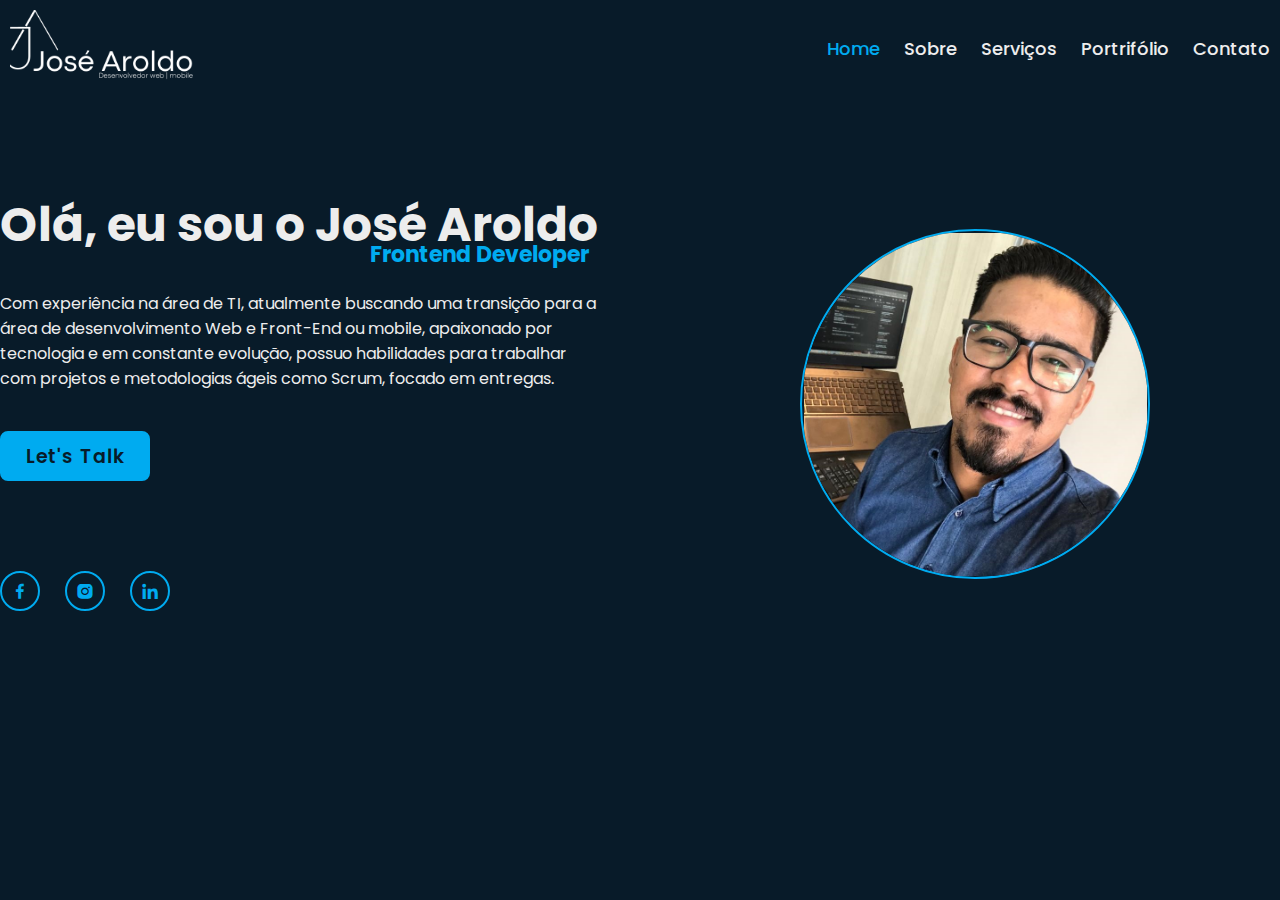
<file: index.html>
<!DOCTYPE html>
<html lang="pt-BR">
   <head>
      <meta charset="UTF-8" />
      <meta http-equiv="X-UA-Compatible" content="IE=edge" />
      <meta name="viewport" content="width=device-width, initial-scale=1.0" />
      <link rel="stylesheet" href="./pages/css_pages/base.css" />
      <link rel="stylesheet" href="./pages/css_pages/home.css" />
      <link rel="preconnect" href="https://fonts.googleapis.com" />
      <link rel="preconnect" href="https://fonts.gstatic.com" crossorigin />
      <link
         href="https://fonts.googleapis.com/css2?family=Poppins&display=swap"
         rel="stylesheet"
      />
      <link
         href="https://unpkg.com/boxicons@2.1.4/css/boxicons.min.css"
         rel="stylesheet"
      />
      <link rel="icon" href="./images/icon.png" type="image/png" />
      <title>José Aroldo</title>
   </head>
   <body>
      <div class="container">
         <header class="header">
            <a href="./index.html" class="logo"
               ><img src="./images/logo-white.png"
            /></a>

            <nav class="navbar">
               <a href="./index.html" class="active">Home</a>
               <a href="./pages/about.html">Sobre</a>
               <a href="./pages/services.html">Serviços</a>
               <a href="./pages/portifolio.html">Portrifólio</a>
               <a href="./pages/contact.html">Contato</a>
            </nav>
         </header>
      </div>
      <div class="container home">
         <div class="home-content">
            <h1>Olá, eu sou o José Aroldo</h1>
            <h3>Frontend Developer</h3>
            <p>
               Com experiência na área de TI, atualmente buscando uma transição
               para a área de desenvolvimento Web e Front-End ou mobile,
               apaixonado por tecnologia e em constante evolução, possuo
               habilidades para trabalhar com projetos e metodologias ágeis como
               Scrum, focado em entregas.
            </p>
            <div class="btn-box">
               <a href="./pages/contact.html">Let's Talk</a>
            </div>
            <div class="home-sci">
               <a
                  href="https://www.facebook.com/haroldo.parente"
                  target="_blank"
                  ><i class="bx bxl-facebook"></i
               ></a>
               <a
                  href="https://www.instagram.com/haroldoparente/"
                  target="_blank"
                  ><i class="bx bxl-instagram-alt"></i
               ></a>
               <a
                  href="https://www.linkedin.com/in/josearoldosoares/"
                  target="_blank"
                  ><i class="bx bxl-linkedin"></i
               ></a>
            </div>
         </div>
         <div class="personal">
            <img src="./images/rosto.jpg" />
         </div>
      </div>
   </body>
</html>
</file>
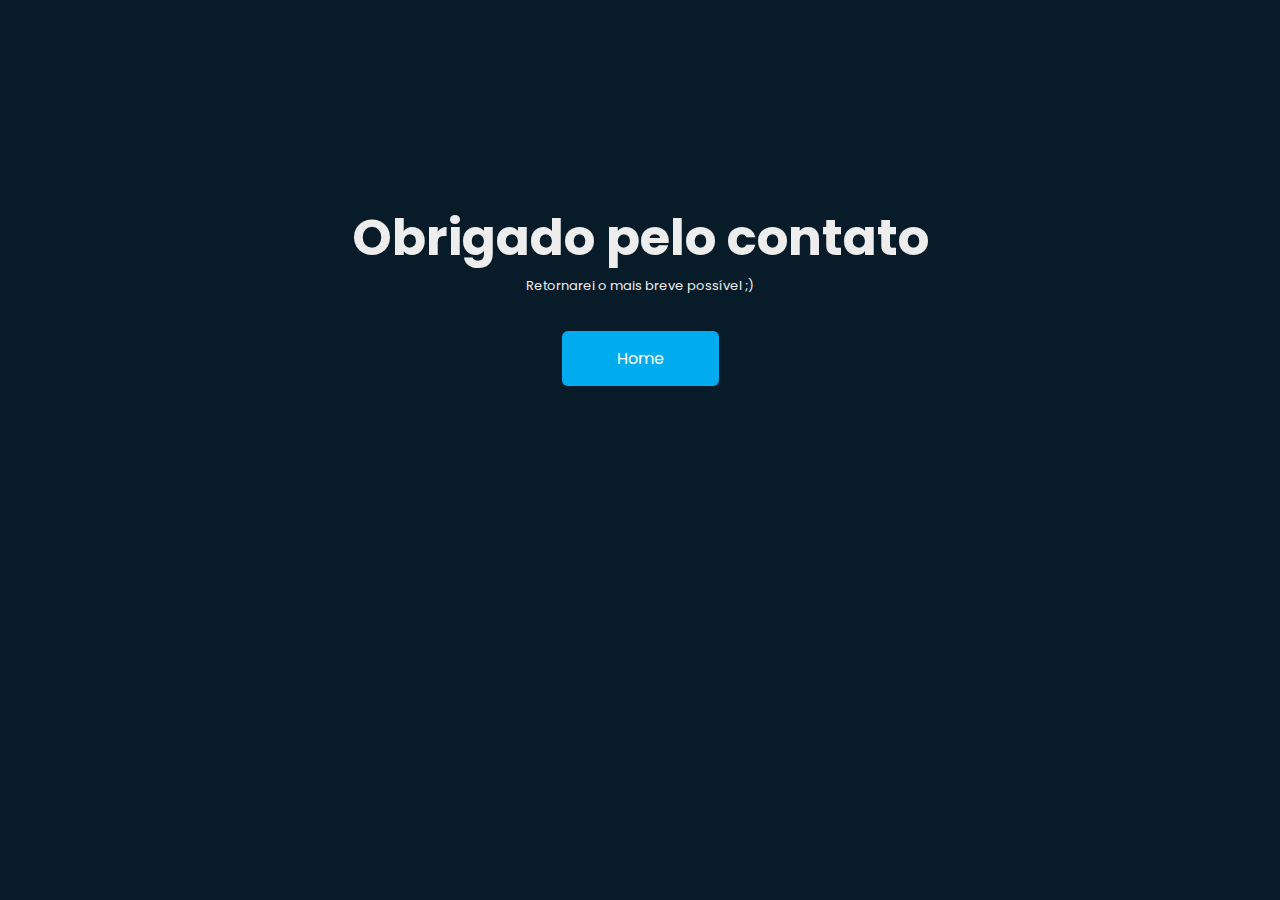
<file: thanks.html>
<!DOCTYPE html>
<html lang="pt-BR">
   <head>
      <meta charset="UTF-8" />
      <meta http-equiv="X-UA-Compatible" content="IE=edge" />
      <meta name="viewport" content="width=device-width, initial-scale=1.0" />
      <link rel="stylesheet" href="./pages/css_pages/base.css" />
      <link rel="stylesheet" href="./pages/css_pages/thanks.css" />
      <link rel="preconnect" href="https://fonts.googleapis.com" />
      <link rel="preconnect" href="https://fonts.gstatic.com" crossorigin />
      <link
         href="https://fonts.googleapis.com/css2?family=Poppins&display=swap"
         rel="stylesheet"
      />
      <link
         href="https://unpkg.com/boxicons@2.1.4/css/boxicons.min.css"
         rel="stylesheet"
      />
      <link rel="icon" href="./images/icon.png" type="image/png" />
      <title>José Aroldo</title>
   </head>
   <body>
      <div class="container thanks">
         <h1 class="text">Obrigado pelo contato</h1>
         <p class="paragraph">Retornarei o mais breve possível ;)</p>
         <a href="index.html" class="btn">Home</a>
      </div>
   </body>
</html>
</file>
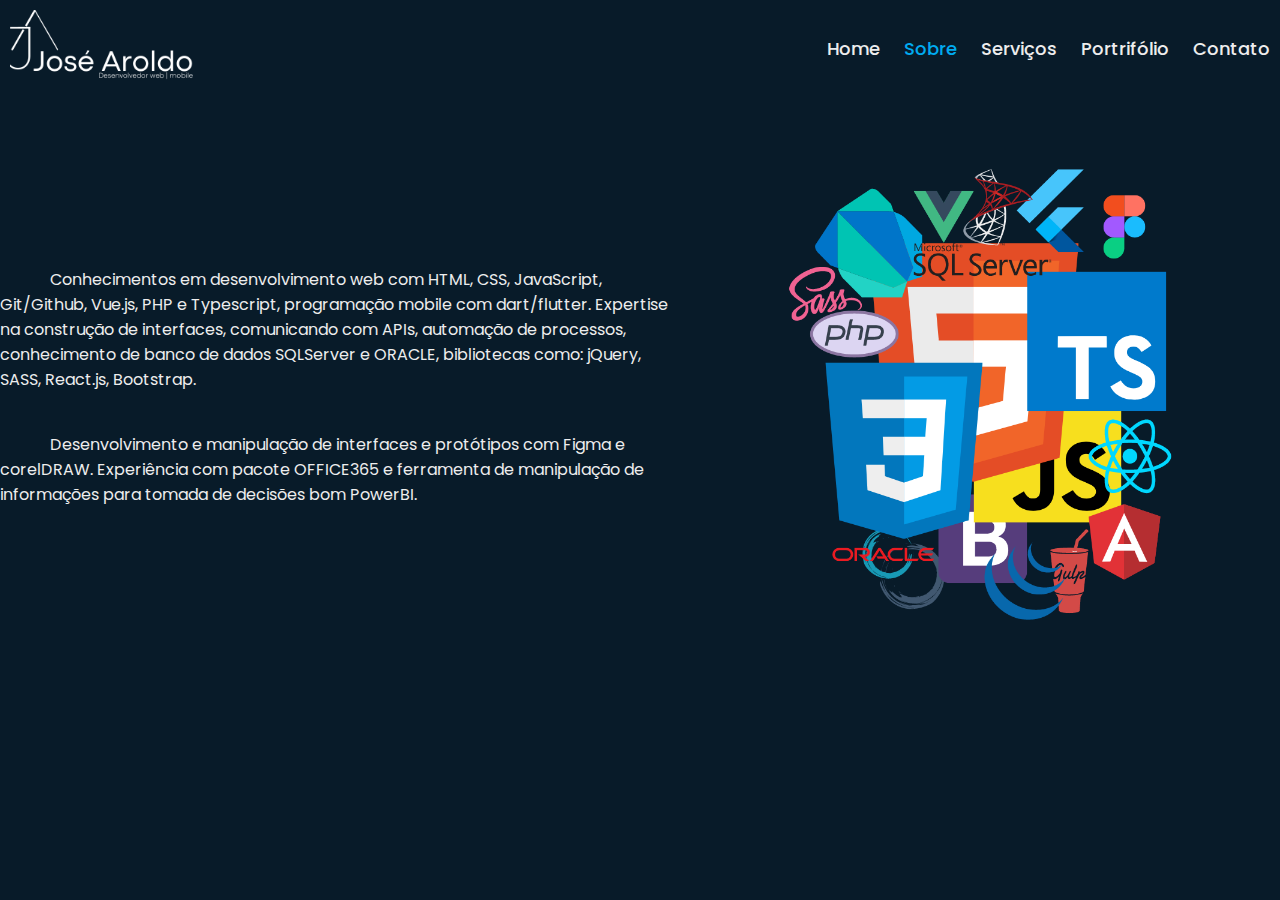
<file: pages/about.html>
<!DOCTYPE html>
<html lang="pt-BR">
   <head>
      <meta charset="UTF-8" />
      <meta http-equiv="X-UA-Compatible" content="IE=edge" />
      <meta name="viewport" content="width=device-width, initial-scale=1.0" />
      <link rel="stylesheet" href="../pages/css_pages/base.css" />
      <link rel="stylesheet" href="../pages/css_pages/about.css" />
      <link rel="preconnect" href="https://fonts.googleapis.com" />
      <link rel="preconnect" href="https://fonts.gstatic.com" crossorigin />
      <link
         href="https://fonts.googleapis.com/css2?family=Poppins&display=swap"
         rel="stylesheet"
      />
      <link
         href="https://unpkg.com/boxicons@2.1.4/css/boxicons.min.css"
         rel="stylesheet"
      />
      <link rel="icon" href="../images/icon.png" type="image/png" />
      <title>José Aroldo - Sobre</title>
   </head>
   <body>
      <div class="container">
         <header class="header">
            <a href="../index.html" class="logo"
               ><img src="../images/logo-white.png"
            /></a>

            <nav class="navbar">
               <a href="../index.html">Home</a>
               <a href="../pages/about.html" class="active">Sobre</a>
               <a href="../pages/services.html">Serviços</a>
               <a href="../pages/portifolio.html">Portrifólio</a>
               <a href="../pages/contact.html">Contato</a>
            </nav>
         </header>
      </div>
      <div class="container about">
         <div class="text">
            <p>
               Conhecimentos em desenvolvimento web com HTML, CSS, JavaScript,
               Git/Github, Vue.js, PHP e Typescript, programação mobile com
               dart/flutter. Expertise na construção de interfaces, comunicando com
               APIs, automação de processos, conhecimento de banco de dados
               SQLServer e ORACLE, bibliotecas como: jQuery, SASS, React.js,
               Bootstrap.
            </p>
            <p>
               Desenvolvimento e manipulação de interfaces e protótipos
               com Figma e corelDRAW. Experiência com pacote OFFICE365 e ferramenta
               de manipulação de informações para tomada de decisões bom PowerBI.
            </p>
         </div>
         <img src="../images/logos.png" />
      </div>
   </body>
</html>
</file>
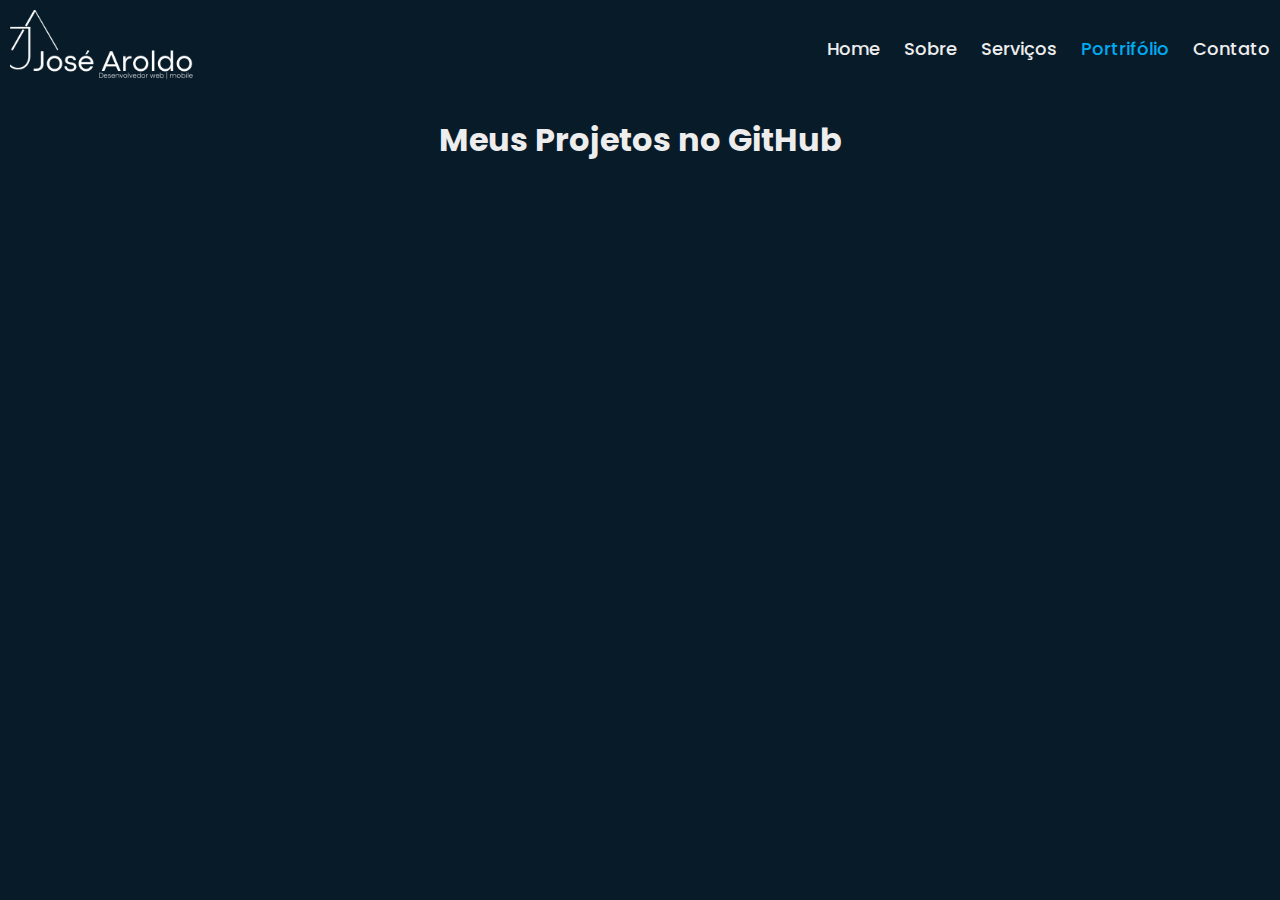
<file: pages/portfolio.html>
<!DOCTYPE html>
<html lang="pt-br">
   <head>
      <meta charset="UTF-8" />
      <meta http-equiv="X-UA-Compatible" content="IE=edge" />
      <meta name="viewport" content="width=device-width, initial-scale=1.0" />
      <link rel="stylesheet" href="../pages/css_pages/base.css" />
      <link rel="stylesheet" href="../pages/css_pages/portifolio.css" />
      <link rel="preconnect" href="https://fonts.googleapis.com" />
      <link rel="preconnect" href="https://fonts.gstatic.com" crossorigin />
      <link
         href="https://fonts.googleapis.com/css2?family=Poppins&display=swap"
         rel="stylesheet"
      />
      <link
         href="https://unpkg.com/boxicons@2.1.4/css/boxicons.min.css"
         rel="stylesheet"
      />
      <title>José Aroldo - Portrifólio</title>
   </head>
   <header class="header">
      <a href="#" class="logo"><img src="../images/logo-white.png" /></a>

      <nav class="navbar">
         <a href="../index.html">Home</a>
         <a href="#">Sobre</a>
         <a href="#">Serviços</a>
         <a href="#" class="active">Portrifólio</a>
         <a href="#">Contato</a>
      </nav>
   </header>
   <body>
      <h1>Meus Projetos no GitHub</h1>
      <section class="home"></section>
      <script src="./js_pages/portifolio.js"></script>
   </body>
</html>
</file>
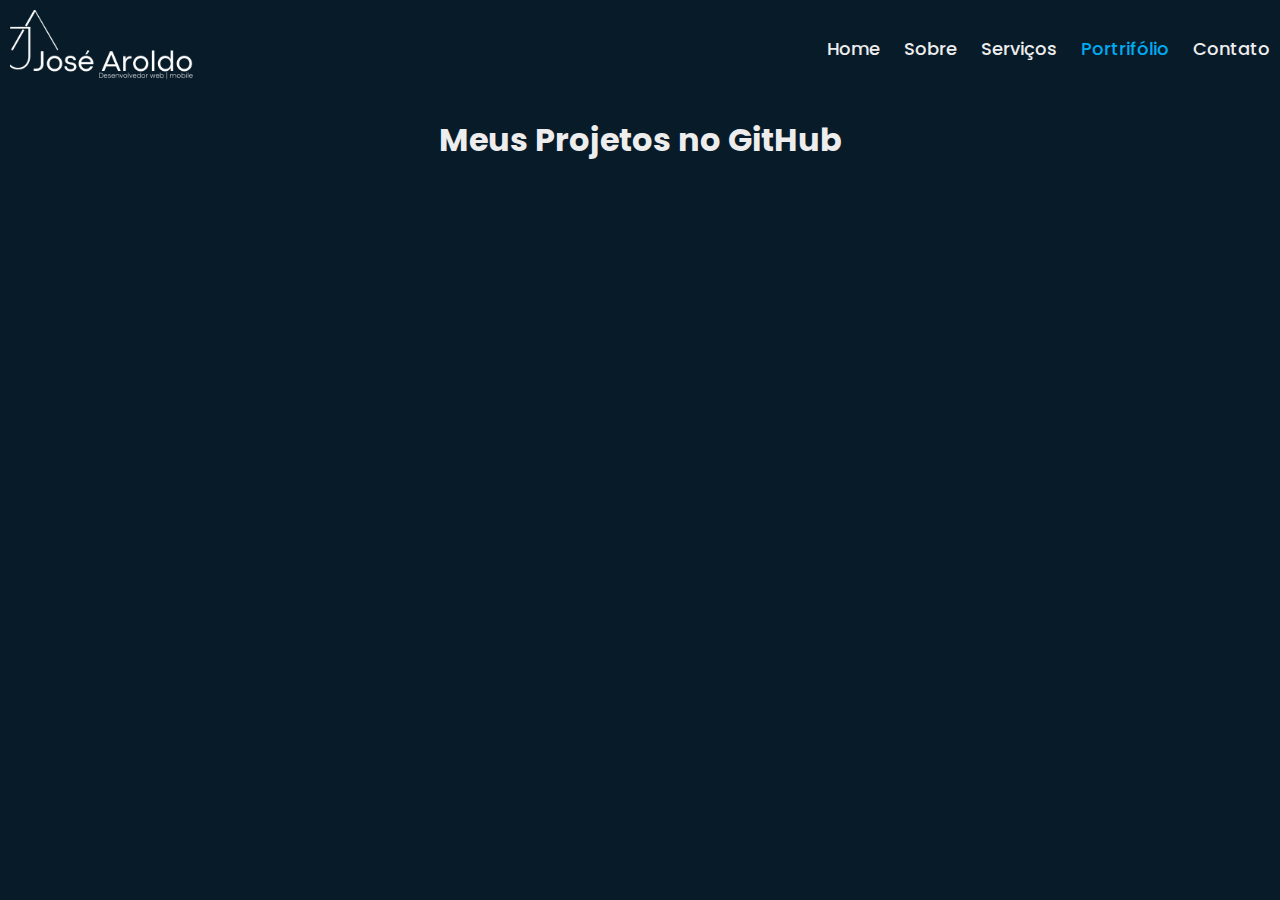
<file: pages/portifolio.html>
<!DOCTYPE html>
<html lang="pt-BR">
   <head>
      <meta charset="UTF-8" />
      <meta http-equiv="X-UA-Compatible" content="IE=edge" />
      <meta name="viewport" content="width=device-width, initial-scale=1.0" />
      <link rel="stylesheet" href="../pages/css_pages/base.css" />
      <link rel="stylesheet" href="../pages/css_pages/portifolio.css" />
      <link rel="preconnect" href="https://fonts.googleapis.com" />
      <link rel="preconnect" href="https://fonts.gstatic.com" crossorigin />
      <link
         href="https://fonts.googleapis.com/css2?family=Poppins&display=swap"
         rel="stylesheet"
      />
      <link
         href="https://unpkg.com/boxicons@2.1.4/css/boxicons.min.css"
         rel="stylesheet"
      />
      <link rel="icon" href="../images/icon.png" type="image/png" />
      <title>José Aroldo - Portifólio</title>
   </head>
   <body>
      <div class="container">
         <header class="header">
            <a href="../index.html" class="logo"
               ><img src="../images/logo-white.png"
            /></a>

            <nav class="navbar">
               <a href="../index.html">Home</a>
               <a href="../pages/about.html">Sobre</a>
               <a href="../pages/services.html">Serviços</a>
               <a href="../pages/portifolio.html" class="active">Portrifólio</a>
               <a href="../pages/contact.html">Contato</a>
            </nav>
         </header>
      </div>
      <div class="container">
         <h1>Meus Projetos no GitHub</h1>
         <section class="home"></section>
         <script src="./js_pages/portifolio.js"></script>
      </div>
   </body>
</html>
</file>
<file: pages/css_pages/base.css>
* {
   margin: 0;
   padding: 0;
   box-sizing: border-box;
   font-family: "Poppins", sans-serif;
}

body {
   background-color: #081b29;
   color: #ededed;
}

::-webkit-scrollbar {
   width: 5px;
}

::-webkit-scrollbar-thumb {
   background-color: #00abf0;
   border-radius: 20px;
}

::-webkit-scrollbar-thumb:hover {
   background-color: #0b3f64;
}

.container {
   max-width: 1280px;
   width: 100%;
   margin: 0 auto;
}

.header img {
   height: 70px;
}

.header {
   width: 100%;
   padding: 10px;
   background-color: transparent;
   display: flex;
   justify-content: space-between;
   align-items: center;
   z-index: 100;
}

.navbar a {
   font-size: 18px;
   color: #ededed;
   text-decoration: none;
   font-weight: 500;
   margin-left: 20px;
   transition: 0.5s;
}

.navbar a:hover,
.navbar a.active {
   color: #00abf0;
}
</file>
<file: pages/css_pages/home.css>
.home {
   padding: 100px 0 10px;
   display: flex;
   align-items: center;
}

.home-content {
   max-width: 600px;
}

.home-content h1 {
   font-size: 47px;
   font-weight: 700;
   font-weight: bolder;
   line-height: 1.2;
}

.home-content h3 {
   margin-top: -15px;
   padding-left: 370px;
   font-size: 22px;
   font-weight: 700;
   color: #00abf0;
}

.home-content p {
   font-weight: 16px;
   margin: 20px 0 40px;
}

.home-content .btn-box {
   display: flex;
   justify-content: space-between;
   width: 335px;
   height: 50px;
}

.btn-box a {
   position: relative;
   background: #00abf0;
   text-decoration: none;
   border: 2px solid #00abf0;
   display: inline-flex;
   justify-content: center;
   align-items: center;
   width: 150px;
   height: 100%;
   border-radius: 8px;
   font-size: 19px;
   color: #081b29;
   font-weight: 600;
   letter-spacing: 1px;
   z-index: 1;
   overflow: hidden;
   transition: 0.3s;
}

.btn-box a:nth-child(2) {
   background-color: transparent;
   color: #00abf0;
}

.btn-box a:nth-child(2):hover {
   color: #081b29;
}

.btn-box a:hover {
   color: #00abf0;
}

.btn-box a:nth-child(2)::before {
   background: #00abf0;
}

.btn-box a::before {
   content: "";
   position: absolute;
   top: 0;
   left: 0;
   width: 0;
   height: 100%;
   background: #081b29;
   z-index: -1;
   transition: 0.3s;
}

.btn-box a:hover::before {
   width: 100%;
}

.home-sci {
   display: flex;
   justify-content: space-between;
   margin-top: 90px;
   width: 170px;
}

.home-sci a {
   position: relative;
   display: inline-flex;
   justify-content: center;
   align-items: center;
   width: 40px;
   height: 40px;
   background: transparent;
   border: 2px solid #00abf0;
   border-radius: 50%;
   font-size: 20px;
   color: #00abf0;
   text-decoration: none;
   z-index: 1;
   overflow: hidden;
   transition: 0.5s;
}

.home-sci a:hover {
   color: #081b29;
}

.home-sci a::before {
   content: "";
   position: absolute;
   top: 0;
   left: 0;
   width: 0;
   height: 100%;
   background: #00abf0;
   z-index: -1;
   transition: 0.5s;
}

.home-sci a:hover::before {
   width: 100%;
}

.personal {
   margin-left: 200px;
   width: 350px;
   height: 350px;
   border: 2px solid;
   border-radius: 50%;
   padding: 1.5px;
   border-color: #00abf0;
   z-index: -1;
   overflow: hidden;
}

.personal img {
   width: 100%;
   height: 100%;
   object-fit: cover;
   z-index: 1;
}
</file>
<file: pages/css_pages/thanks.css>
.thanks{
   margin-top: 200px;
   display: flex;
   align-items: center;
   justify-content: center;
   flex-direction: column;
}
.text{
   font-size: 50px;
}
.paragraph{
   font-size: small;
   margin-bottom: 35px;
}

.btn{
   padding: 15px 55px;
   background-color: #00abf0;
   text-decoration: none;
   color: #fff;
   border-radius: 6px;
   transition: all 0.5s;
}
</file>
<file: pages/css_pages/about.css>
.about {
   display: flex;
   align-items: center;
   margin: 0 auto;
}

.about img {
   width: 600px;
}

.about p {
   font-weight: 16px;
   margin: 20px 0 40px;
   line-height: 25px;
   text-indent: 50px;
}
.about img:hover {
   transform: scale(1.1);
   transition: transform 0.6s ease-in-out;
}
</file>
<file: pages/css_pages/portifolio.css>
h1 {
   text-align: center;
   margin: 20px auto;
}

a {
   text-decoration: none;
   color: #8b949e;
   font-size: 14px;
}
.home {
   display: grid;
   grid-template-columns: repeat(2, 1fr);
}

.content-main {
   margin: 0 auto;
}

.content-main .project {
   width: 600px;
   border: 1px solid #30363d;
   display: flex;
   flex-direction: column;
   gap: 30px;
   padding: 20px;
   border-radius: 8px;
   margin: 20px;
}
.content-main .project div {
   display: flex;
   justify-content: space-between;
}

.content-main .project div .date-create {
   color: #8b949e;
   border: 1px solid #8b949e;
   border-radius: 20px;
   padding: 5px 10px;
   font-size: 0.9rem;
}

.content-main .project div .title {
   color: #00abf0;
}

.content-main .project div .circle {
   background-color: #00abf0;
   display: inline-block;
   width: 12px;
   height: 12px;
   margin-right: 5px;
   border: 1px solid #30363d;
   border-radius: 50%;
}
</file>
